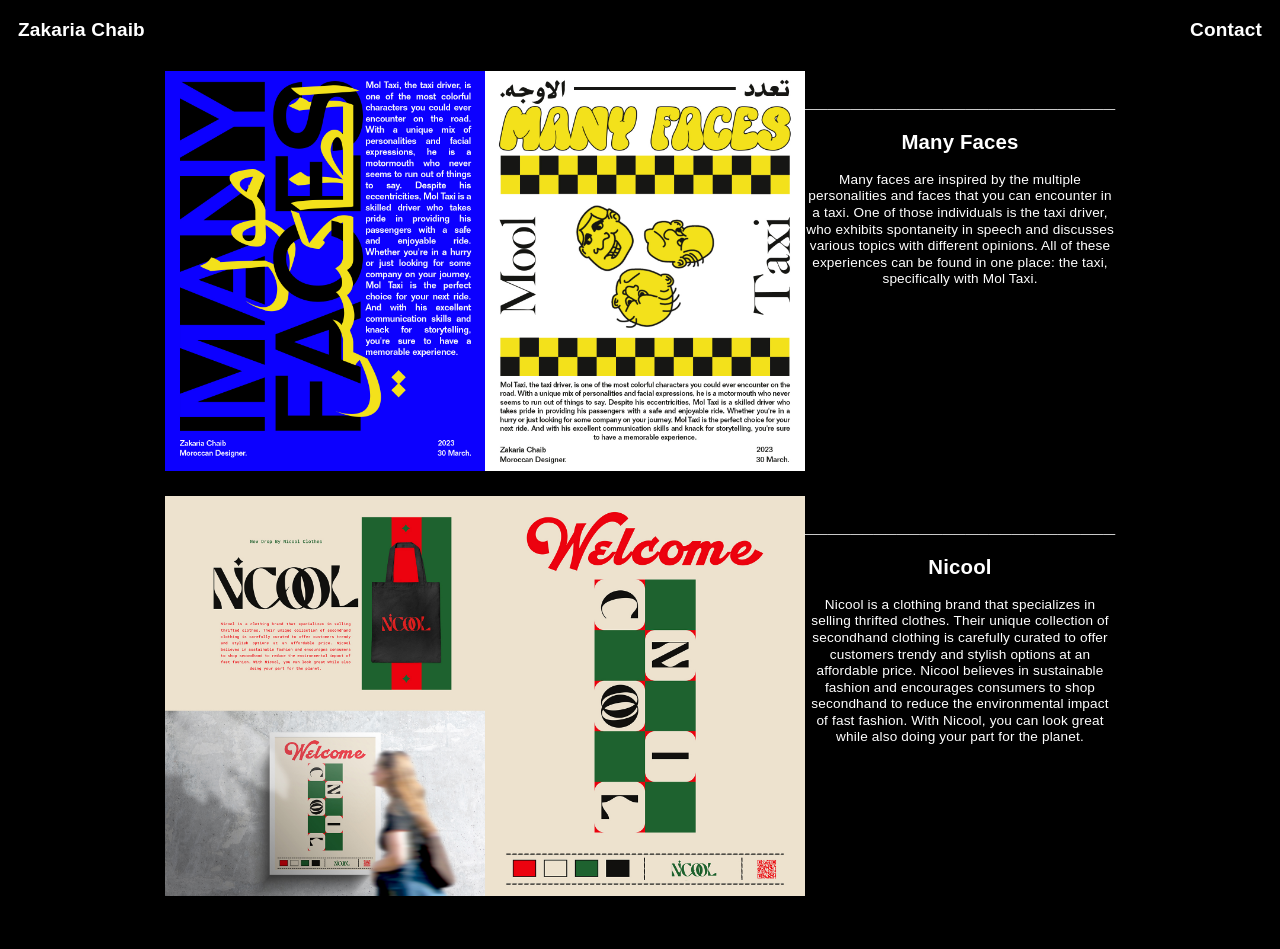
<file: index.html>
<!DOCTYPE html>
<html>
<head>
	<title>Zakaria Chaib</title>
	<link rel="stylesheet" type="text/css" href="styles.css">
</head>
<body>
	<header>
		<h1>Zakaria Chaib</h1>
		<a href="contact.html" class="contact-link">Contact</a>
	</header>	
	<div class="container">
		<div class="image-container">
				<img src="image3.jpg">
				<img src="image4.jpg">		  
			<div class="image-info">
				<h2>___________________________</h2>
				<h2>Many Faces</h2>
				<p>Many faces are inspired by the multiple personalities and faces that you can encounter in a taxi. One of those individuals is the taxi driver, who exhibits spontaneity in speech and discusses various topics with different opinions. All of these experiences can be found in one place: the taxi, specifically with Mol Taxi.</p>
			</div>
			<div class="clear"></div>
		</div>
		<div class="image-container">
			<img src="Untitled-1.jpg">
			<img src="Untitled-2.jpg">
			<div class="image-info">
				<h2>___________________________</h2>
				<h2>Nicool</h2>
				<p>Nicool is a clothing brand that specializes in selling
thrifted clothes. Their unique collection of secondhand
clothing is carefully curated to offer customers trendy
and stylish options at an affordable price. Nicool
believes in sustainable fashion and encourages consumers
to shop secondhand to reduce the environmental impact of
fast fashion. With Nicool, you can look great while also
doing your part for the planet.</p>
			</div>
			<div class="clear"></div>
		</div>
	</div>
</body>
</html>
</file>
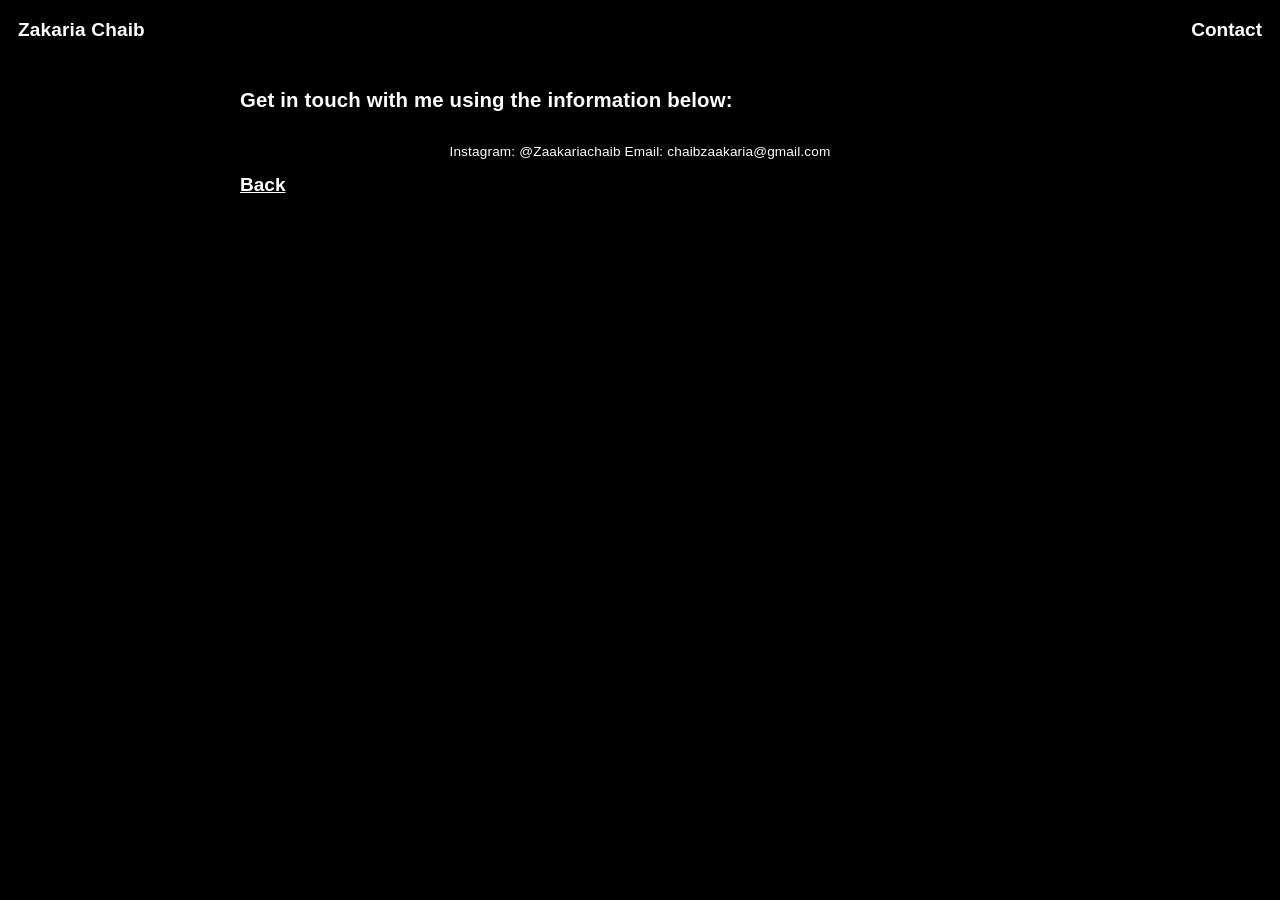
<file: contact.html>
<!DOCTYPE html>
<html>
<head>
	<title>Contact Form</title>
	<link rel="stylesheet" type="text/css" href="styles.css">
</head>
<body>
	<header>
		<h1>Zakaria Chaib</h1>
		<button class="contact-link" onclick="location.href='contact.html'">Contact</button>
	</header>
	<div class="container">
		<div class="center-text">
			<h2>Get in touch with me using the information below:</h2>
			<div class="text-triple">
				<p>Instagram: @Zaakariachaib    Email: chaibzaakaria@gmail.com</p>
			</div>
			<button class="back-btn" onclick="history.back()">Back</button>
		</div>
	</div>
</body>
</html>
</file>
<file: styles.css>
body {
	color: white;
	background-color: black;
	font-family: 'Haas Grot Text Web', 'Helvetica Neue', 'Helvetica', 'Arial', sans-serif;
	font-size: 0.85em;
	line-height: 1.22;
	letter-spacing: .16px;
	font-feature-settings: "liga", "kern";
	text-rendering: optimizeLegibility;
	-moz-osx-font-smoothing: grayscale;
	-webkit-font-smoothing: antialiased;
	box-sizing: border-box;
}

/* Styles for screens smaller than 768px (phones) */
@media only screen and (max-width: 500px) {
    body {
        font-size: 14px;
    }
    .container {
        padding: 10px;
    }
    .image-container img {
        max-width: 100%;
    }
}

.image-container {
    display: flex;
    justify-content: center;
    margin-bottom: 25px;
}

.image-container img {
    display: block;
    max-width: 40%;
    height: auto;
}

.image-info {
    text-align: center;
}

@font-face {
	font-family: 'code/Haas Grot Text Web';
	src: url('code/NeueHaasGrotText-65Medium-Web.eot');
	src: url('code/NeueHaasGrotText-65Medium-Web.eot?#iefix') format('embedded-opentype'),
		url('code/NeueHaasGrotText-65Medium-Web.woff2') format('woff2'),
		url('code/NeueHaasGrotText-65Medium-Web.woff') format('woff');
	font-weight: 500;
	font-style: normal;
	font-stretch: normal;
}

@font-face {
	font-family: "Nassim Arabic Web";
	src: url('NassimArabicWeb-Sb.woff2') format('woff2'), url('NassimArabicWeb-Sb.woff') format('woff');
	font-weight: 600;
	font-style: normal;
}

header {
	display: flex;
	align-items: center;
	justify-content: space-between;
	padding: 10px;

}

header h1 {
	font-size: 1.4em;
	margin: 0;
}

.contact-btn {
	font-family: Arial, sans-serif;
	font-size: 1.4em;
	font-weight: bold;
	color: white;
	text-decoration: underline;
	cursor: pointer;
}

.contact-link {
	font-family: Arial, sans-serif;
	font-size: 1.4em;
	font-weight: bold;
	color: white;
	text-decoration: none;
	cursor: pointer;
	padding: 0;
	border: none;
	background-color: transparent;
	text-decoration: underline;
}

.back-btn {
	font-family: Arial, sans-serif;
	font-size: 1.4em;
	font-weight: bold;
	color: white;
	text-decoration: none;
	cursor: pointer;
	padding: 0;
	border: none;
	background-color: transparent;
	text-decoration: underline;
}

.contact-link, .back-link {
	text-decoration: none;
}

.back-link {
	text-decoration: none;
}

.container {
	max-width: 800px;
	margin: 0 auto;
	padding: 20px;
}

.text-triple {
	display: flex;
	justify-content: center;
	flex-wrap: wrap;
}
</file>
